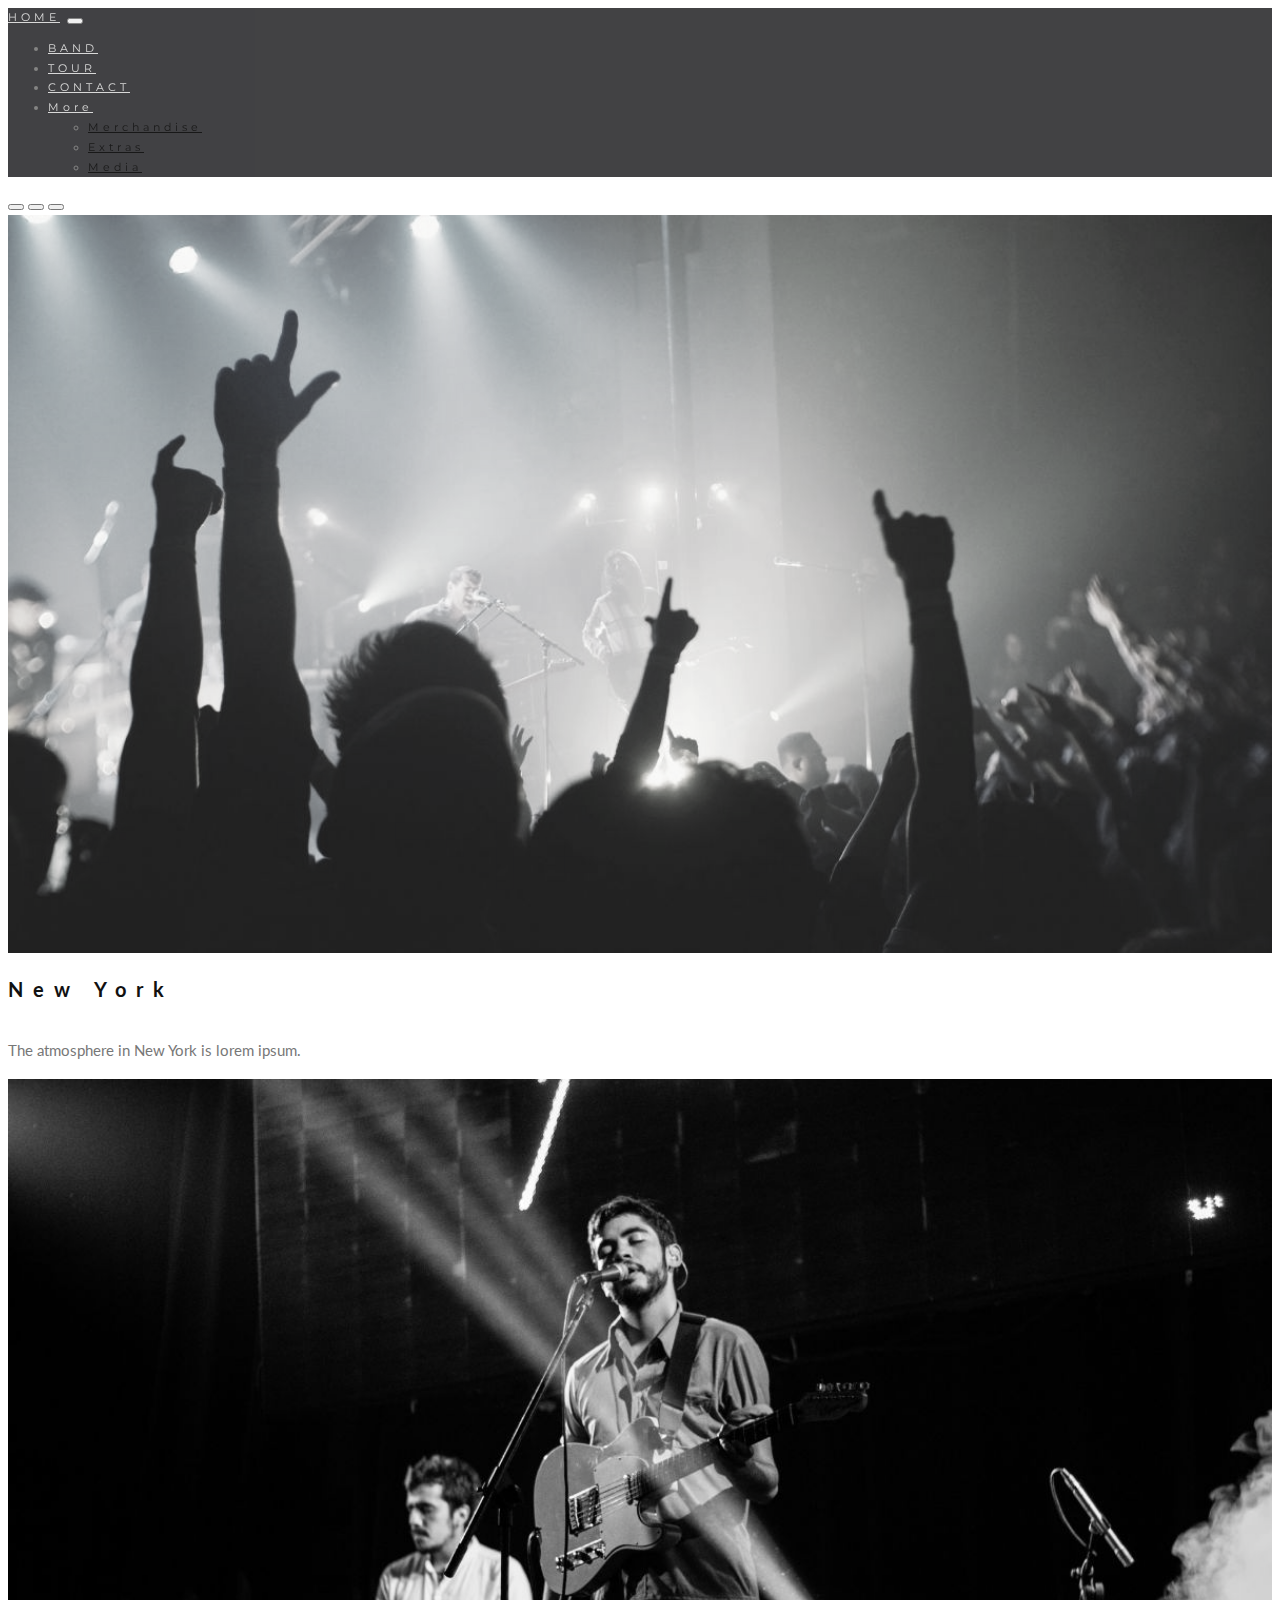
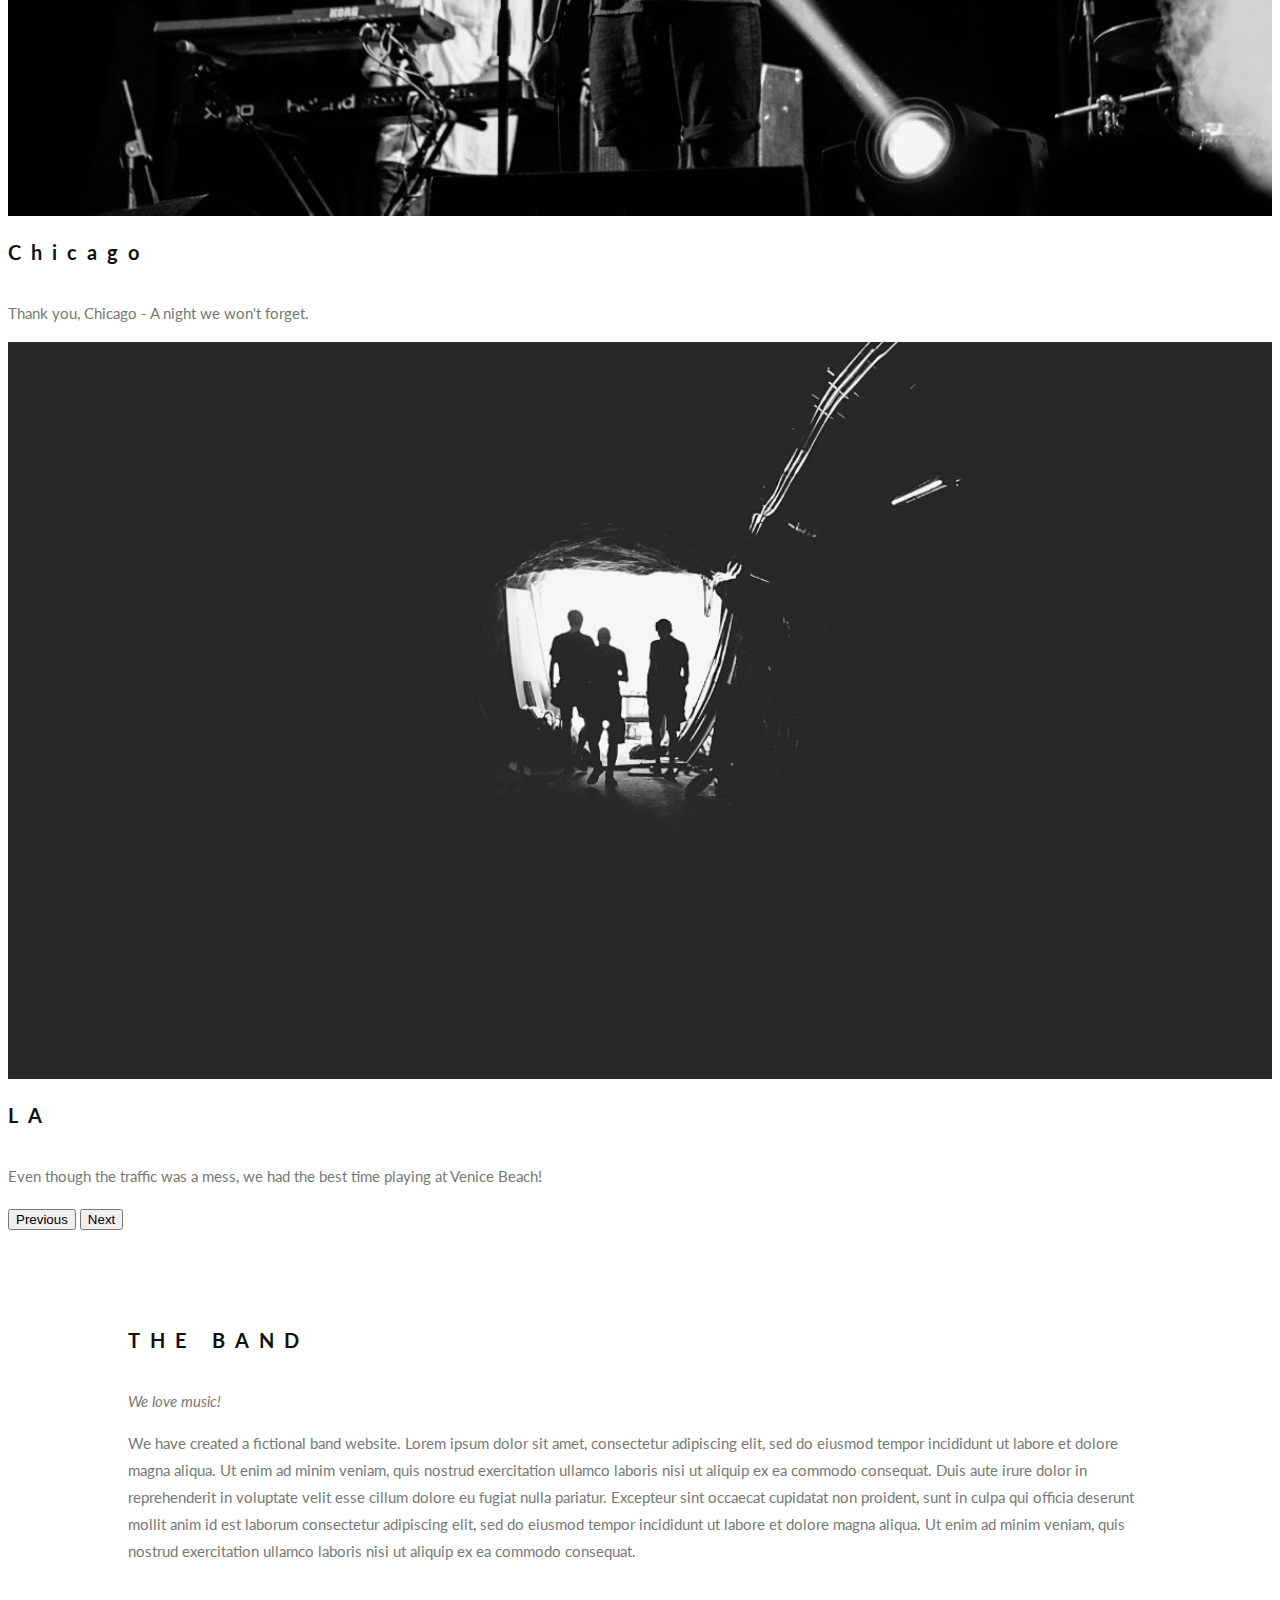
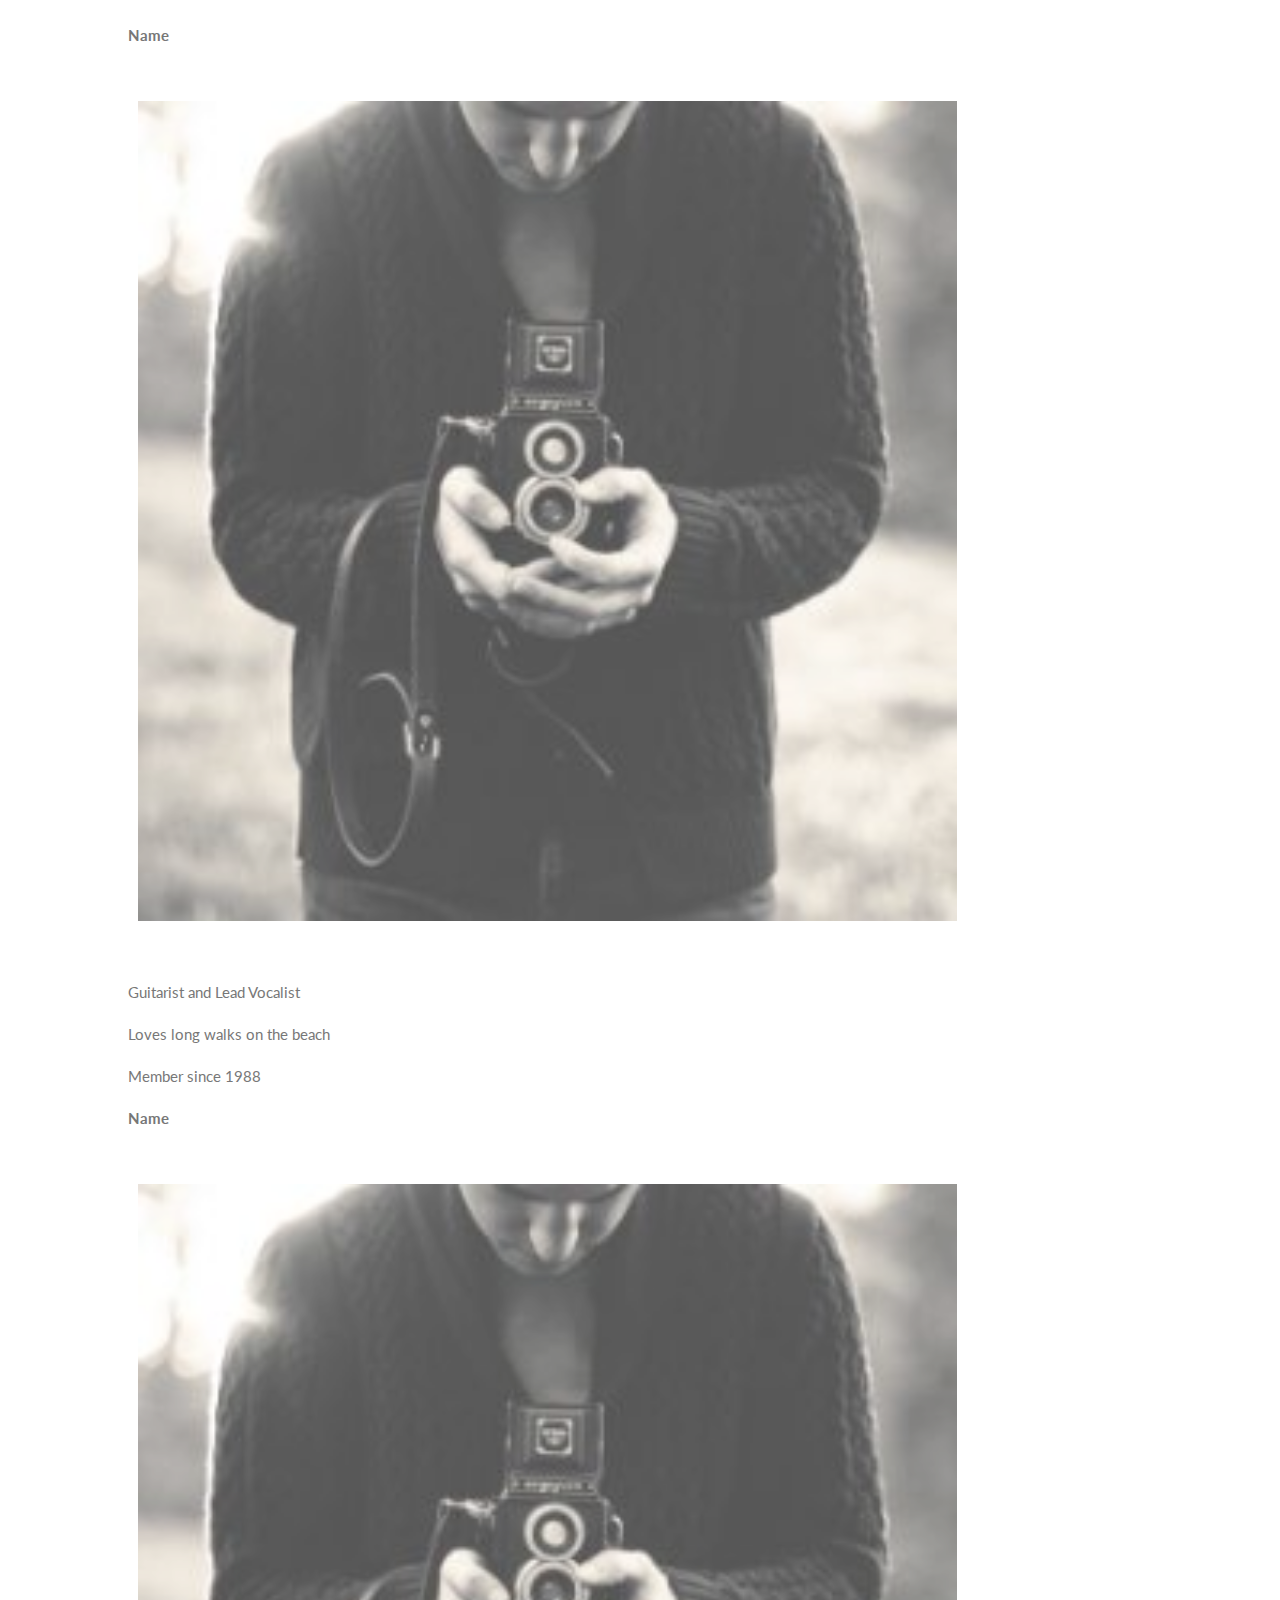
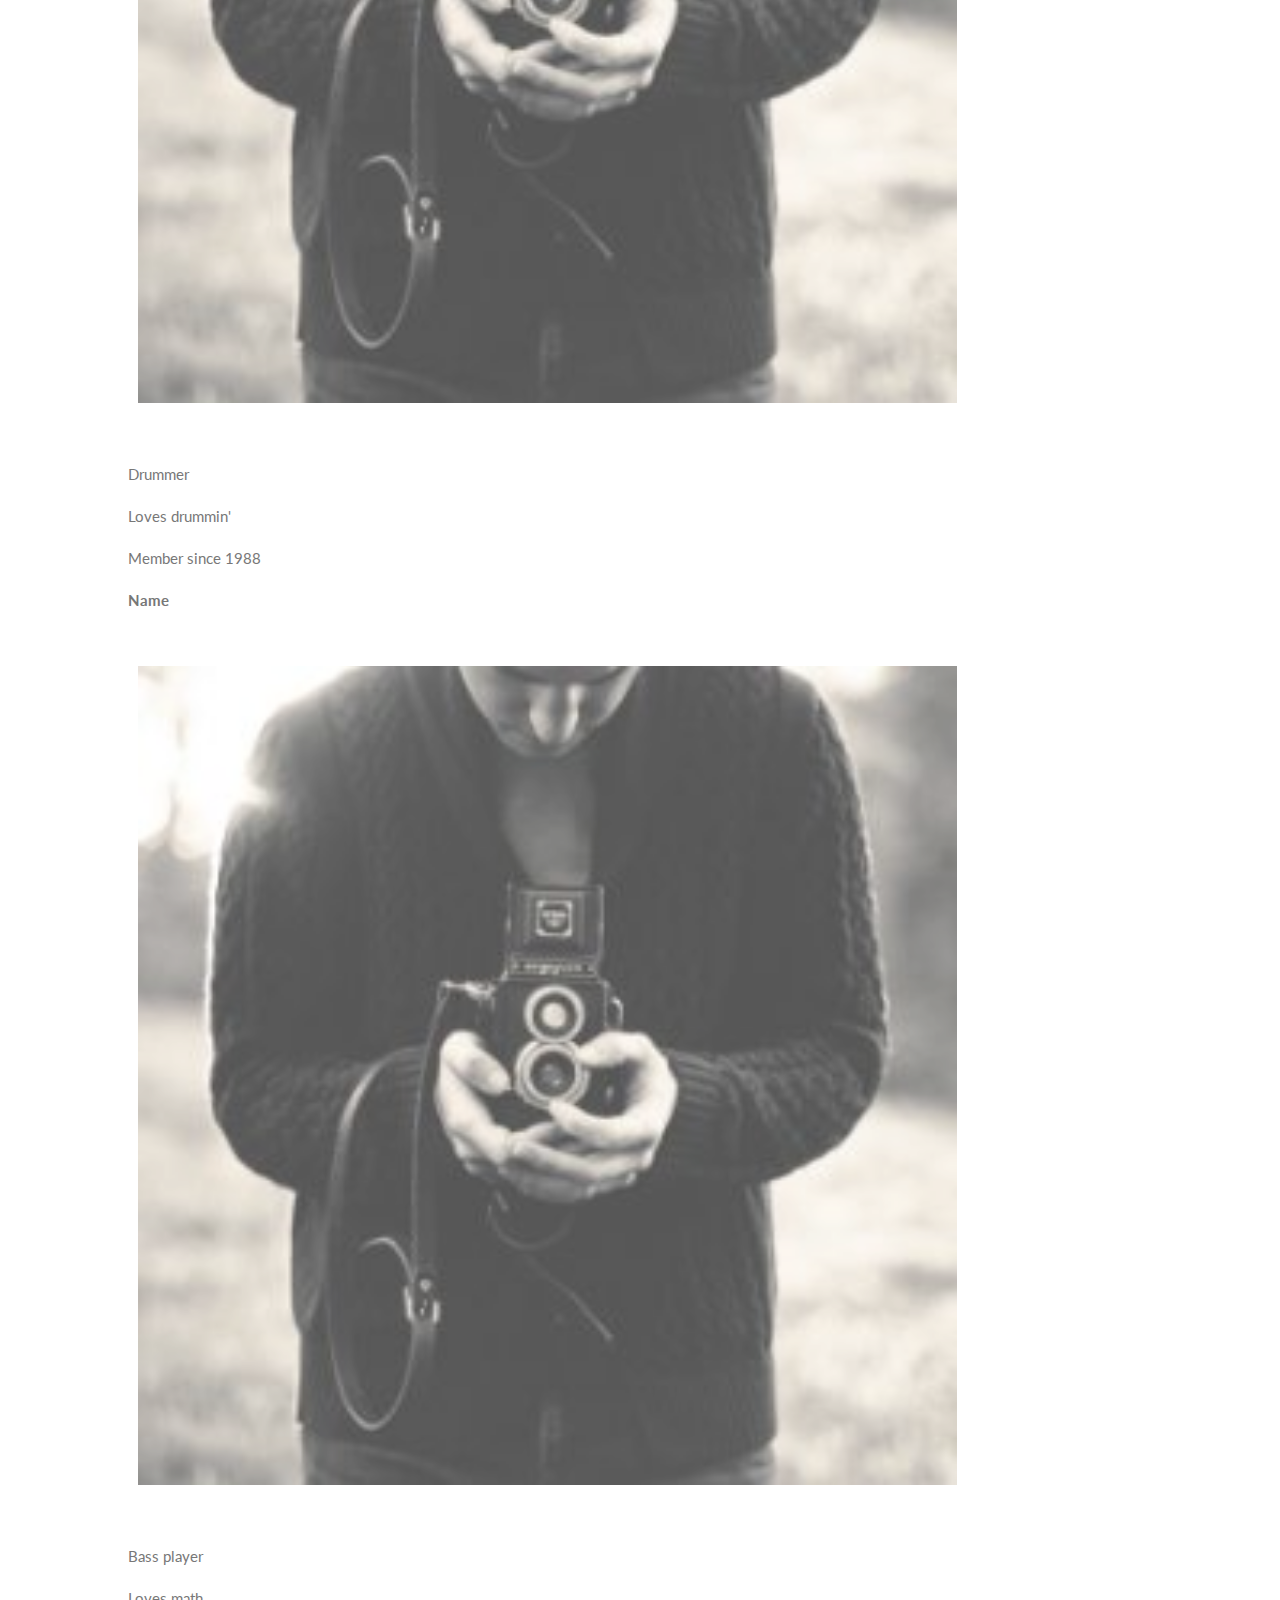
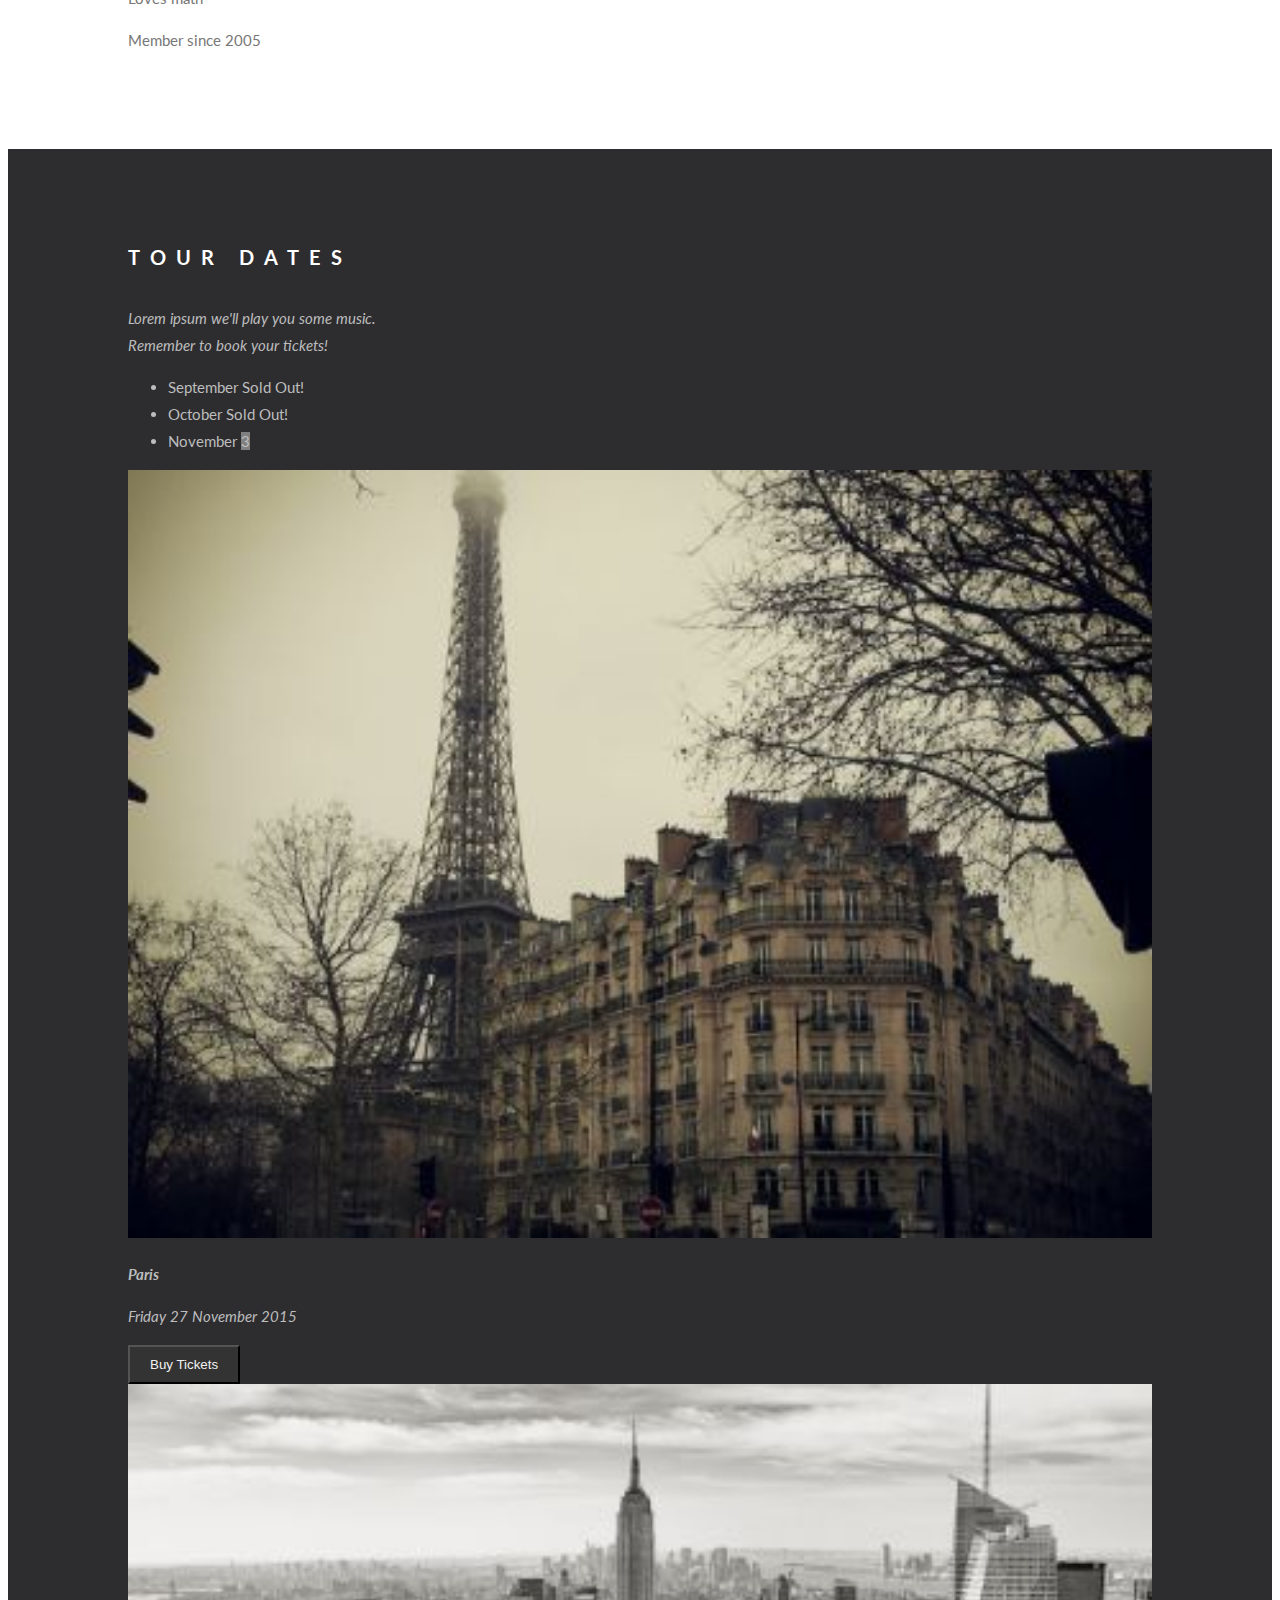
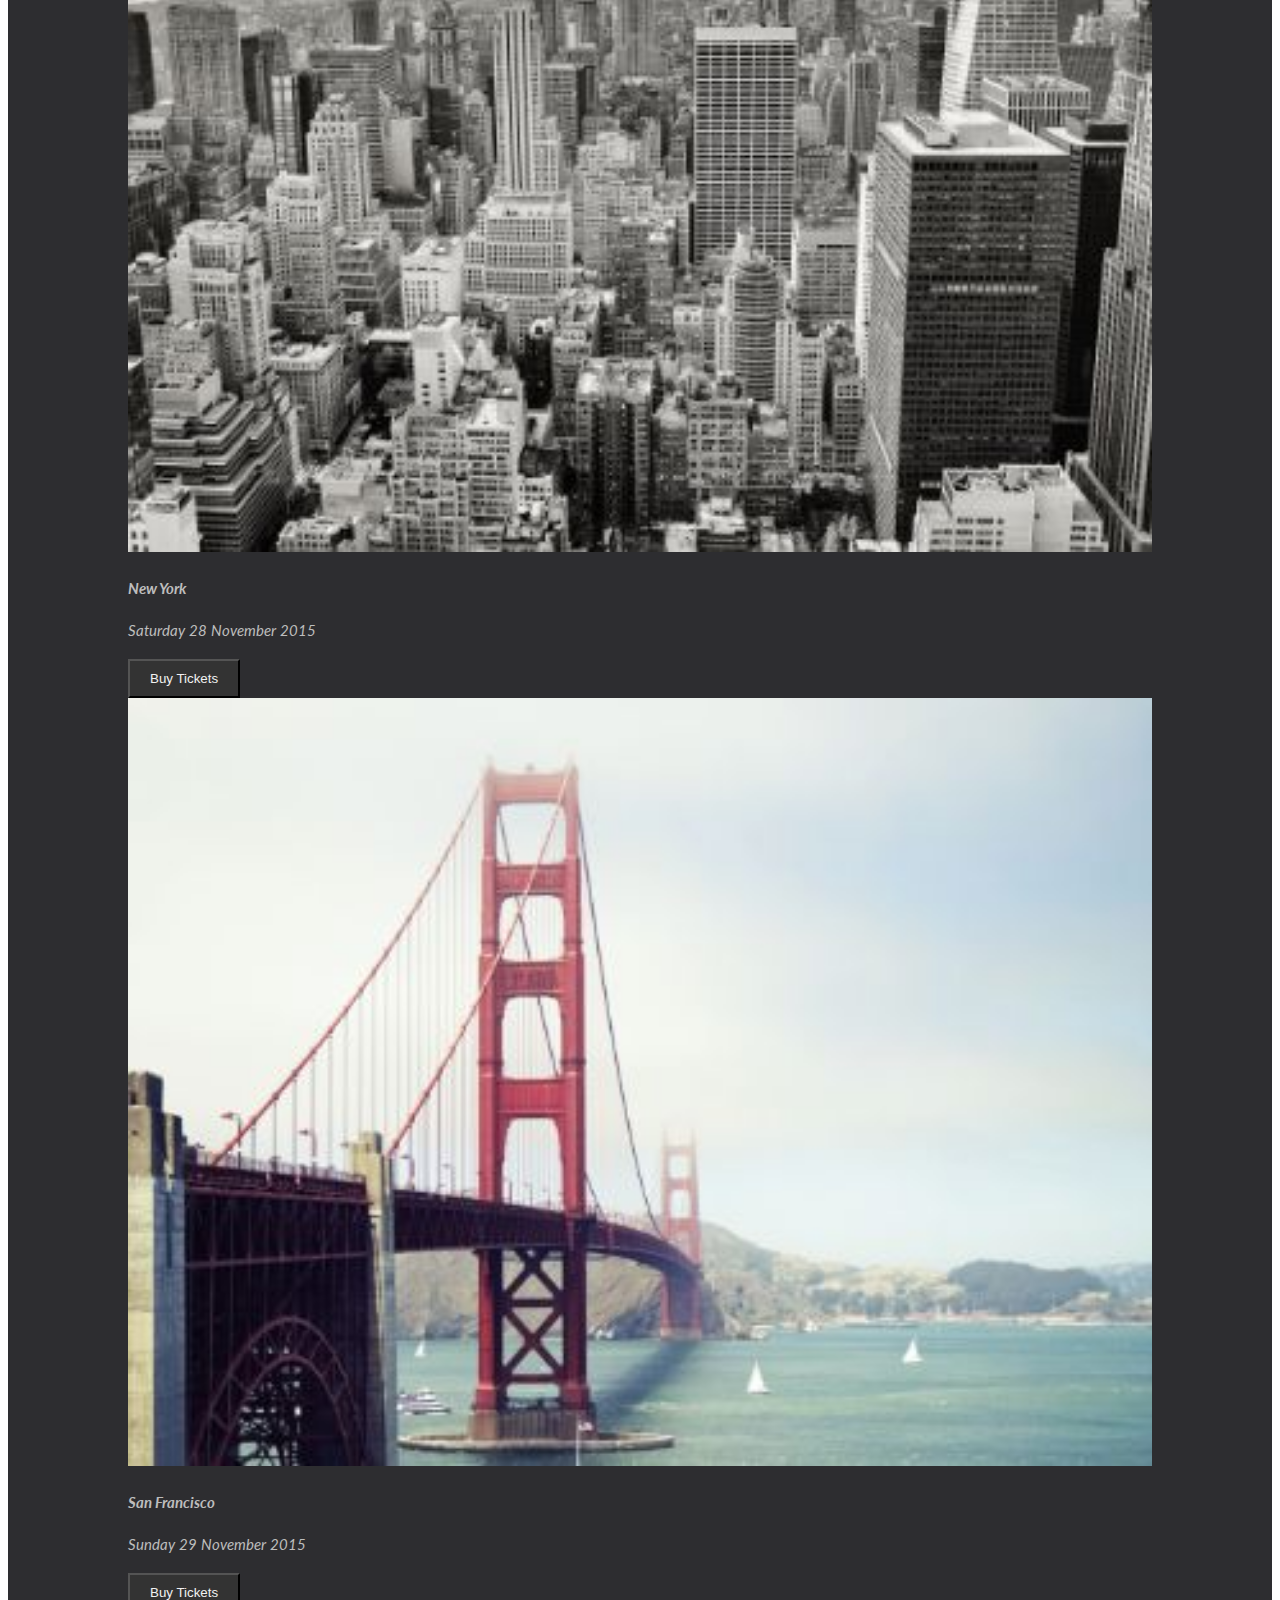
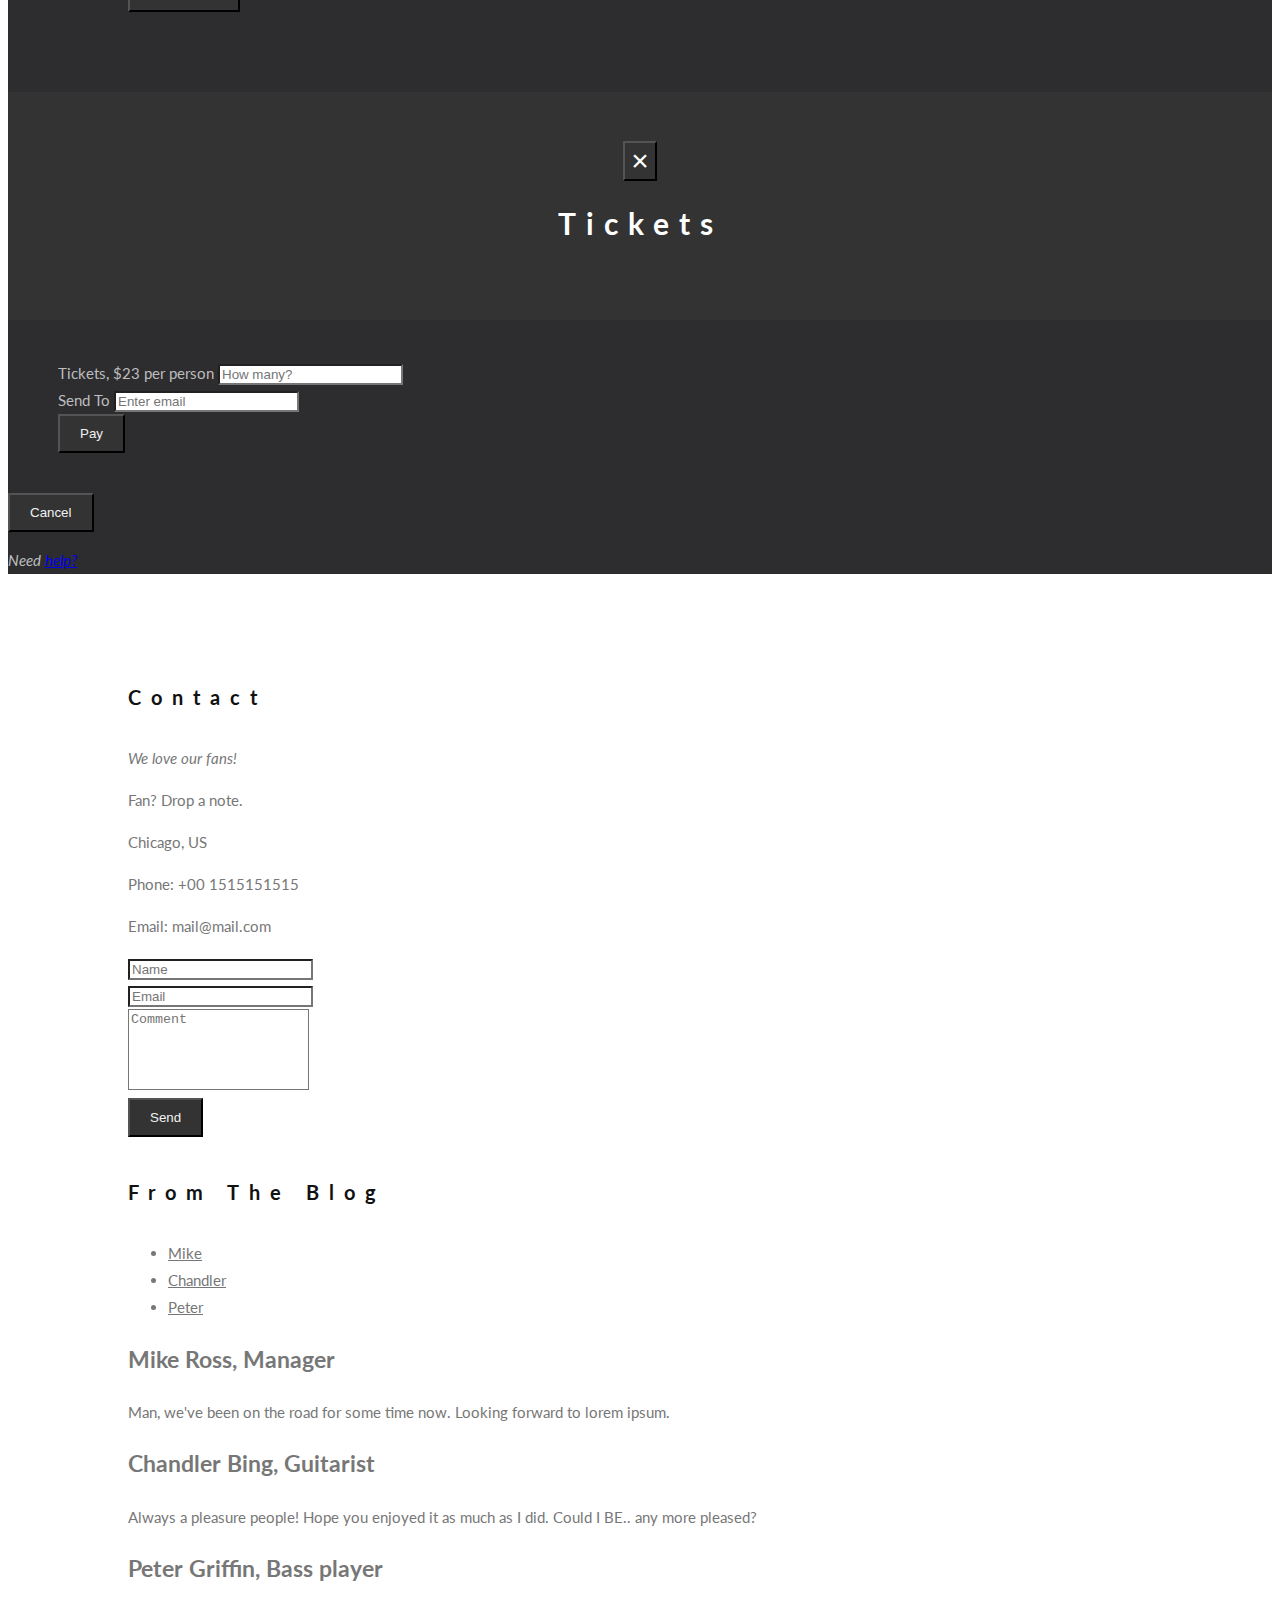
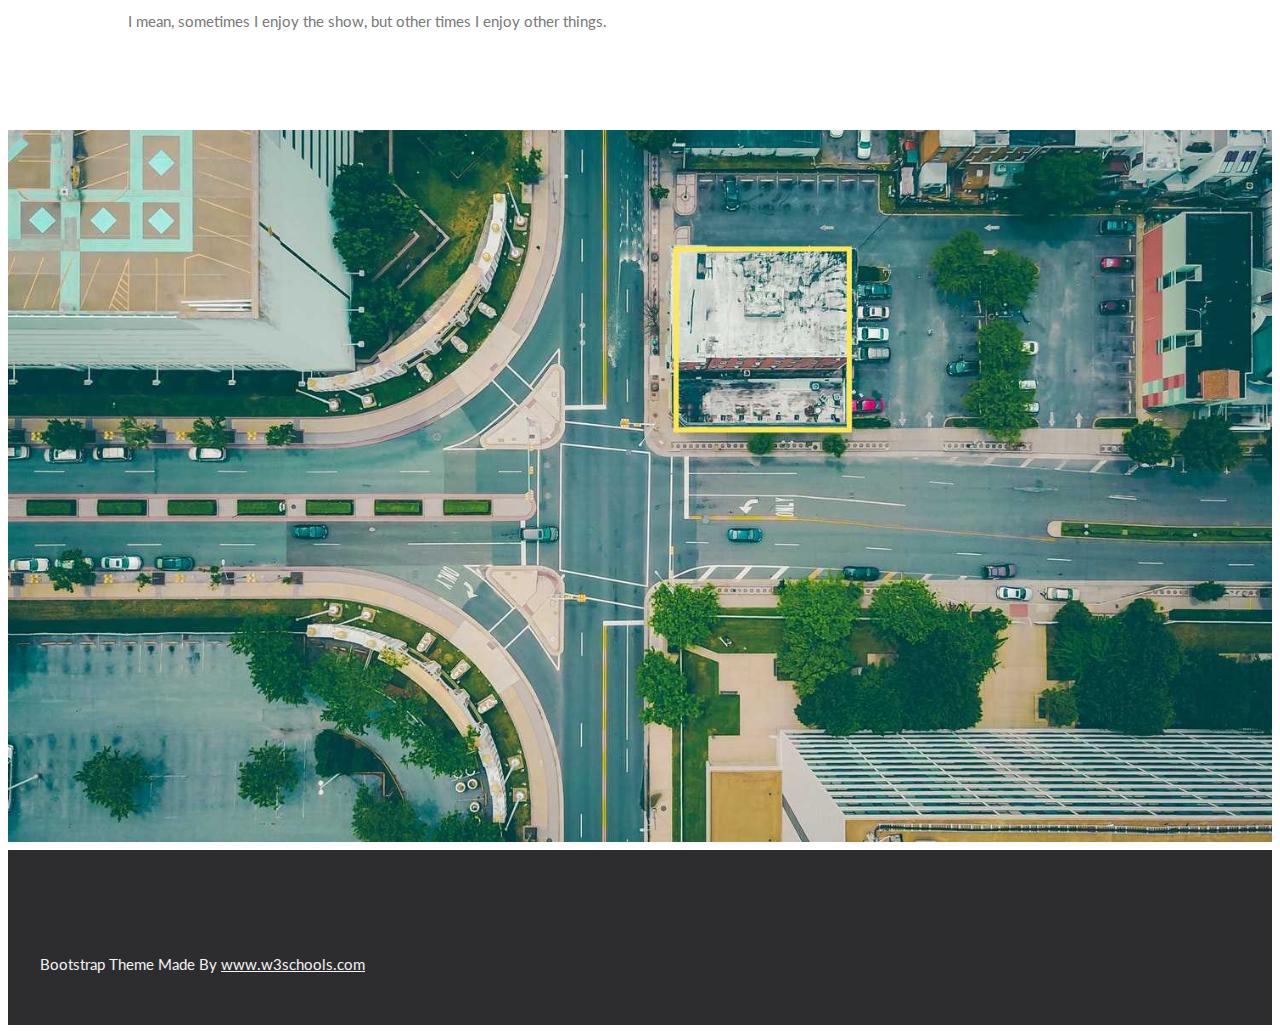
<file: index.html>
<!DOCTYPE html>
<html lang="hu">
<head>
    <meta charset="UTF-8">
    <meta http-equiv="X-UA-Compatible" content="IE=edge">
    <meta name="viewport" content="width=device-width, initial-scale=1.0">
    <title>Bootstrap Theme The Band</title>
  <meta charset="utf-8">
  <meta name="viewport" content="width=device-width, initial-scale=1">
  <link href="https://fonts.googleapis.com/css?family=Lato" rel="stylesheet" type="text/css">
  <link href="https://fonts.googleapis.com/css?family=Montserrat" rel="stylesheet" type="text/css">
  <!-- CSS only -->
<link href="https://cdn.jsdelivr.net/npm/bootstrap@5.2.3/dist/css/bootstrap.min.css" rel="stylesheet" integrity="sha384-rbsA2VBKQhggwzxH7pPCaAqO46MgnOM80zW1RWuH61DGLwZJEdK2Kadq2F9CUG65" crossorigin="anonymous">
  <link rel="stylesheet" href="style.css">
</head>
<body>
  <nav class="navbar navbar-expand-lg navbar-dark bg-dark">
    <div class="container-fluid">
      <a class="navbar-brand" href="#">HOME</a>
      <button class="navbar-toggler" type="button" data-bs-toggle="collapse" data-bs-target="#navbarNav" aria-controls="navbarNav" aria-expanded="false" aria-label="Toggle navigation">
        <span class="navbar-toggler-icon"></span>
      </button>
      <div class="collapse navbar-collapse" id="navbarNav">
        <ul class="navbar-nav">
          <li class="nav-item">
            <a class="nav-link active" aria-current="page" href="#">BAND</a>
          </li>
          <li class="nav-item">
            <a class="nav-link" href="#">TOUR</a>
          </li> 
          <li class="nav-item">
            <a class="nav-link" href="#">CONTACT</a>
          </li>
          <li class="nav-item dropdown">
            <a class="nav-link dropdown-toggle" href="#" id="navbarDropdown" role="button" data-bs-toggle="dropdown" aria-expanded="false">
              More
            </a>
            <ul class="dropdown-menu bg-dark" aria-labelledby="navbarDropdown">
              <li><a class="dropdown-item" href="#">Merchandise</a></li>
              <li><a class="dropdown-item" href="#">Extras</a></li>
              <li><a class="dropdown-item" href="#">Media</a></li>
            </ul>
          </li>
        </ul>
      </div>
    </div>
  </nav>

  <div id="carouselExampleSlidesOnly" class="carousel slide" data-bs-ride="carousel">
    <div class="carousel-indicators">
      <button type="button" data-bs-target="#carouselExampleDark" data-bs-slide-to="0" class="active" aria-current="true" aria-label="Slide 1"></button>
      <button type="button" data-bs-target="#carouselExampleDark" data-bs-slide-to="1" aria-label="Slide 2"></button>
      <button type="button" data-bs-target="#carouselExampleDark" data-bs-slide-to="2" aria-label="Slide 3"></button>
    </div>
    <div class="carousel-inner">
      <div class="carousel-item active ">
        <img src="ny.jpg" class="d-block w-100" alt="...">
        <h3>New York</h3>
          <p>The atmosphere in New York is lorem ipsum.</p>
      </div>
      <div class="carousel-item">
        <img src="chicago.jpg" class="d-block w-100" alt="...">
        <h3>Chicago</h3>
          <p>Thank you, Chicago - A night we won't forget.</p>
      </div>
      <div class="carousel-item">
        <img src="la.jpg" class="d-block w-100" alt="...">
        <h3>LA</h3>
          <p>Even though the traffic was a mess, we had the best time playing at Venice Beach!</p>
        
      </div>
    </div>

    <button class="carousel-control-prev" type="button" data-bs-target="#carouselExampleControls" data-bs-slide="prev">
      <span class="carousel-control-prev-icon" aria-hidden="true"></span>
      <span class="visually-hidden">Previous</span>
    </button>
    <button class="carousel-control-next" type="button" data-bs-target="#carouselExampleControls" data-bs-slide="next">
      <span class="carousel-control-next-icon" aria-hidden="true"></span>
      <span class="visually-hidden">Next</span>
  </div>
    

<!-- Container (The Band Section) -->
<div id="band" class="container text-center">
  <h3>THE BAND</h3>
  <p><em>We love music!</em></p>
  <p>We have created a fictional band website. Lorem ipsum dolor sit amet, consectetur adipiscing elit, sed do eiusmod tempor incididunt ut labore et dolore magna aliqua. Ut enim ad minim veniam, quis nostrud exercitation ullamco laboris nisi ut aliquip ex ea commodo consequat. Duis aute irure dolor in reprehenderit in voluptate velit esse cillum dolore eu fugiat nulla pariatur. Excepteur sint occaecat cupidatat non proident, sunt in culpa qui officia deserunt mollit anim id est laborum consectetur adipiscing elit, sed do eiusmod tempor incididunt ut labore et dolore magna aliqua. Ut enim ad minim veniam, quis nostrud exercitation ullamco laboris nisi ut aliquip ex ea commodo consequat.</p>
  <br>
  <div class="row">
    <div class="col-sm-4">
      <p class="text-center"><strong>Name</strong></p><br>
      <a href="#demo" data-toggle="collapse">
        <img src="bandmember.jpg" class="rounded-circle person" alt="Random Name" width="255" height="255">
      </a>
      <div id="demo" class="collapse">
        <p>Guitarist and Lead Vocalist</p>
        <p>Loves long walks on the beach</p>
        <p>Member since 1988</p>
      </div>
    </div>
    <div class="col-sm-4">
      <p class="text-center"><strong>Name</strong></p><br>
      <a href="#demo2" data-toggle="collapse">
        <img src="bandmember.jpg" class="rounded-circle person" alt="Random Name" width="255" height="255">
      </a>
      <div id="demo2" class="collapse">
        <p>Drummer</p>
        <p>Loves drummin'</p>
        <p>Member since 1988</p>
      </div>
    </div>
    <div class="col-sm-4">
      <p class="text-center"><strong>Name</strong></p><br>
      <a href="#demo3" data-toggle="collapse">
        <img src="bandmember.jpg" class="rounded-circle  person" alt="Random Name" width="255" height="255">
      </a>
      <div id="demo3" class="collapse">
        <p>Bass player</p>
        <p>Loves math</p>
        <p>Member since 2005</p>
      </div>
    </div>
  </div>
</div>

<!-- Container (TOUR Section) -->
<div id="tour" class="bg-1">
  <div class="container">
    <h3 class="text-center">TOUR DATES</h3>
    <p class="text-center">Lorem ipsum we'll play you some music.<br> Remember to book your tickets!</p>
    <ul class="list-group">
      <li class="list-group-item">September <span class="badge bg-danger">Sold Out!</span></li>
      <li class="list-group-item">October <span class="badge bg-danger">Sold Out!</span></li> 
      <li class="list-group-item">November <span class="badge float-end">3</span></li> 
    </ul>
    
    <div class="row text-center">
      <div class="col-sm-4">
        <div class="img-thumbnail">
          <img src="paris.jpg" alt="Paris" width="400" height="300">
          <p><strong>Paris</strong></p>
          <p>Friday 27 November 2015</p>
          <button class="btn" data-toggle="modal" data-target="#myModal">Buy Tickets</button>
        </div>
      </div>
      <div class="col-sm-4">
        <div class="img-thumbnail">
          <img src="newyork.jpg" alt="New York" width="400" height="300">
          <p><strong>New York</strong></p>
          <p>Saturday 28 November 2015</p>
          <button class="btn" data-toggle="modal" data-target="#myModal">Buy Tickets</button>
        </div>
      </div>
      <div class="col-sm-4">
        <div class="img-thumbnail">
          <img src="sanfran.jpg" alt="San Francisco" width="400" height="300">
          <p><strong>San Francisco</strong></p>
          <p>Sunday 29 November 2015</p>
          <button class="btn" data-toggle="modal" data-target="#myModal">Buy Tickets</button>
        </div>
      </div>
    </div>
  </div>
  
  <!-- Modal -->
  <div class="modal fade" id="myModal" role="dialog">
    <div class="modal-dialog">
    
      <!-- Modal content-->
      <div class="modal-content">
        <div class="modal-header">
          <button type="button" class="close" data-dismiss="modal">×</button>
          <h4><span class="glyphicon glyphicon-lock"></span> Tickets</h4>
        </div>
        <div class="modal-body">
          <form role="form">
            <div class="form-group">
              <label for="psw"><span class="glyphicon glyphicon-shopping-cart"></span> Tickets, $23 per person</label>
              <input type="number" class="form-control" id="psw" placeholder="How many?">
            </div>
            <div class="form-group">
              <label for="usrname"><span class="glyphicon glyphicon-user"></span> Send To</label>
              <input type="text" class="form-control" id="usrname" placeholder="Enter email">
            </div>
              <button type="submit" class="btn btn-block">Pay 
                <span class="glyphicon glyphicon-ok"></span>
              </button>
          </form>
        </div>
        <div class="modal-footer">
          <button type="submit" class="btn btn-danger btn-default pull-left" data-dismiss="modal">
            <span class="glyphicon glyphicon-remove"></span> Cancel
          </button>
          <p>Need <a href="#">help?</a></p>
        </div>
      </div>
    </div>
  </div>
</div>

<!-- Container (Contact Section) -->
<div id="contact" class="container">
  <h3 class="text-center">Contact</h3>
  <p class="text-center"><em>We love our fans!</em></p>

  <div class="row">
    <div class="col-md-4">
      <p>Fan? Drop a note.</p>
      <p><span class="glyphicon glyphicon-map-marker"></span>Chicago, US</p>
      <p><span class="glyphicon glyphicon-phone"></span>Phone: +00 1515151515</p>
      <p><span class="glyphicon glyphicon-envelope"></span>Email: mail@mail.com</p>
    </div>
    <div class="col-md-8">
      <div class="row">
        <div class="col-sm-6 form-group">
          <input class="form-control" id="name" name="name" placeholder="Name" type="text" required>
        </div>
        <div class="col-sm-6 form-group">
          <input class="form-control" id="email" name="email" placeholder="Email" type="email" required>
        </div>
      </div>
      <textarea class="form-control" id="comments" name="comments" placeholder="Comment" rows="5"></textarea>
      <br>
      <div class="row">
        <div class="col-md-12 form-group">
          <button class="btn pull-right" type="submit">Send</button>
        </div>
      </div>
    </div>
  </div>
  <br>
  <h3 class="text-center">From The Blog</h3>  
  <ul class="nav nav-tabs">
    <li class="active"><a data-toggle="tab" href="#home">Mike</a></li>
    <li><a data-toggle="tab" href="#menu1">Chandler</a></li>
    <li><a data-toggle="tab" href="#menu2">Peter</a></li>
  </ul>

  <div class="tab-content">
    <div id="home" class="tab-pane fade in active">
      <h2>Mike Ross, Manager</h2>
      <p>Man, we've been on the road for some time now. Looking forward to lorem ipsum.</p>
    </div>
    <div id="menu1" class="tab-pane fade">
      <h2>Chandler Bing, Guitarist</h2>
      <p>Always a pleasure people! Hope you enjoyed it as much as I did. Could I BE.. any more pleased?</p>
    </div>
    <div id="menu2" class="tab-pane fade">
      <h2>Peter Griffin, Bass player</h2>
      <p>I mean, sometimes I enjoy the show, but other times I enjoy other things.</p>
    </div>
  </div>
</div>

<!-- Image of location/map -->
<img src="map.jpg" class="img-responsive" style="width:100%">

<!-- Footer -->
<footer class="text-center">
  <a class="up-arrow" href="#myPage" data-toggle="tooltip" title="TO TOP">
    <span class="glyphicon glyphicon-chevron-up"></span>
  </a><br><br>
  <p>Bootstrap Theme Made By <a href="https://www.w3schools.com" data-toggle="tooltip" title="Visit w3schools">www.w3schools.com</a></p> 
</footer>
<!-- JavaScript Bundle with Popper -->
<script src="https://cdn.jsdelivr.net/npm/bootstrap@5.2.3/dist/js/bootstrap.bundle.min.js" integrity="sha384-kenU1KFdBIe4zVF0s0G1M5b4hcpxyD9F7jL+jjXkk+Q2h455rYXK/7HAuoJl+0I4" crossorigin="anonymous"></script>
    <script>
      $(document).ready(function(){
        // Initialize Tooltip
        $('[data-toggle="tooltip"]').tooltip(); 
        
        // Add smooth scrolling to all links in navbar + footer link
        $(".navbar a, footer a[href='#myPage']").on('click', function(event) {
      
          // Make sure this.hash has a value before overriding default behavior
          if (this.hash !== "") {
      
            // Prevent default anchor click behavior
            event.preventDefault();
      
            // Store hash
            var hash = this.hash;
      
            // Using jQuery's animate() method to add smooth page scroll
            // The optional number (900) specifies the number of milliseconds it takes to scroll to the specified area
            $('html, body').animate({
              scrollTop: $(hash).offset().top
            }, 900, function(){
         
              // Add hash (#) to URL when done scrolling (default click behavior)
              window.location.hash = hash;
            });
          } // End if
        });
      })
      </script>

</body>
</html>
</file>
<file: style.css>
body {
    font: 400 15px/1.8 Lato, sans-serif;
    color: #777;
  }
  h3, h4 {
    margin: 10px 0 30px 0;
    letter-spacing: 10px;      
    font-size: 20px;
    color: #111;
  }
  .container {
    padding: 80px 120px;
  }
  .person {
    border: 10px solid transparent;
    margin-bottom: 25px;
    width: 80%;
    height: 80%;
    opacity: 0.7;
  }
  .person:hover {
    border-color: #f1f1f1;
  }
  .carousel-inner img {
    -webkit-filter: grayscale(90%);
    filter: grayscale(90%); /* make all photos black and white */ 
    width: 100%; /* Set width to 100% */
    margin: auto;
  }
  .carousel-caption h3 {
    color: #fff !important;
  }
  @media (max-width: 600px) {
    .carousel-caption {
      display: none; /* Hide the carousel text when the screen is less than 600 pixels wide */
    }
  }
  .bg-1 {
    background: #2d2d30;
    color: #bdbdbd;
  }
  .bg-1 h3 {color: #fff;}
  .bg-1 p {font-style: italic;}
  .list-group-item:first-child {
    border-top-right-radius: 0;
    border-top-left-radius: 0;
  }
  .list-group-item:last-child {
    border-bottom-right-radius: 0;
    border-bottom-left-radius: 0;
  }
  .thumbnail {
    padding: 0 0 15px 0;
    border: none;
    border-radius: 0;
  }
  .thumbnail p {
    margin-top: 15px;
    color: #555;
  }
  .btn {
    padding: 10px 20px;
    background-color: #333;
    color: #f1f1f1;
    border-radius: 0;
    transition: .2s;
  }
  .btn:hover, .btn:focus {
    border: 1px solid #333;
    background-color: #fff;
    color: #000;
  }
  .modal-header, h4, .close {
    background-color: #333;
    color: #fff !important;
    text-align: center;
    font-size: 30px;
  }
  .modal-header, .modal-body {
    padding: 40px 50px;
  }
  .nav-tabs li a {
    color: #777;
  }
  #googleMap {
    width: 100%;
    height: 400px;
    -webkit-filter: grayscale(100%);
    filter: grayscale(100%);
  }  
  .navbar {
    font-family: Montserrat, sans-serif;
    margin-bottom: 0;
    background-color: #2d2d30;
    border: 0;
    font-size: 11px !important;
    letter-spacing: 4px;
    opacity: 0.9;
  }
  .navbar li a, .navbar .navbar-brand { 
    color: #d5d5d5 !important;
  }
  .navbar-nav li a:hover {
    color: #fff !important;
  }
  .navbar-nav li.active a {
    color: #fff !important;
    background-color: #29292c !important;
  }
  .navbar-default .navbar-toggle {
    border-color: transparent;
  }
  .open .dropdown-toggle {
    color: #fff;
    background-color: #555 !important;
  }
  .dropdown-menu li a {
    color: #000 !important;
  }
  .dropdown-menu li a:hover {
    background-color: red !important;
  }
  img{
    width: 100%;
    height: 100%;
  }
  footer {
    background-color: #2d2d30;
    color: #f5f5f5;
    padding: 32px;
  }
  footer a {
    color: #f5f5f5;
  }
  footer a:hover {
    color: #777;
    text-decoration: none;
  }  
  .form-control {
    border-radius: 0;
  }
  .float-end{
    background-color: gray;
  }
  textarea {
    resize: none;
  }
</file>
